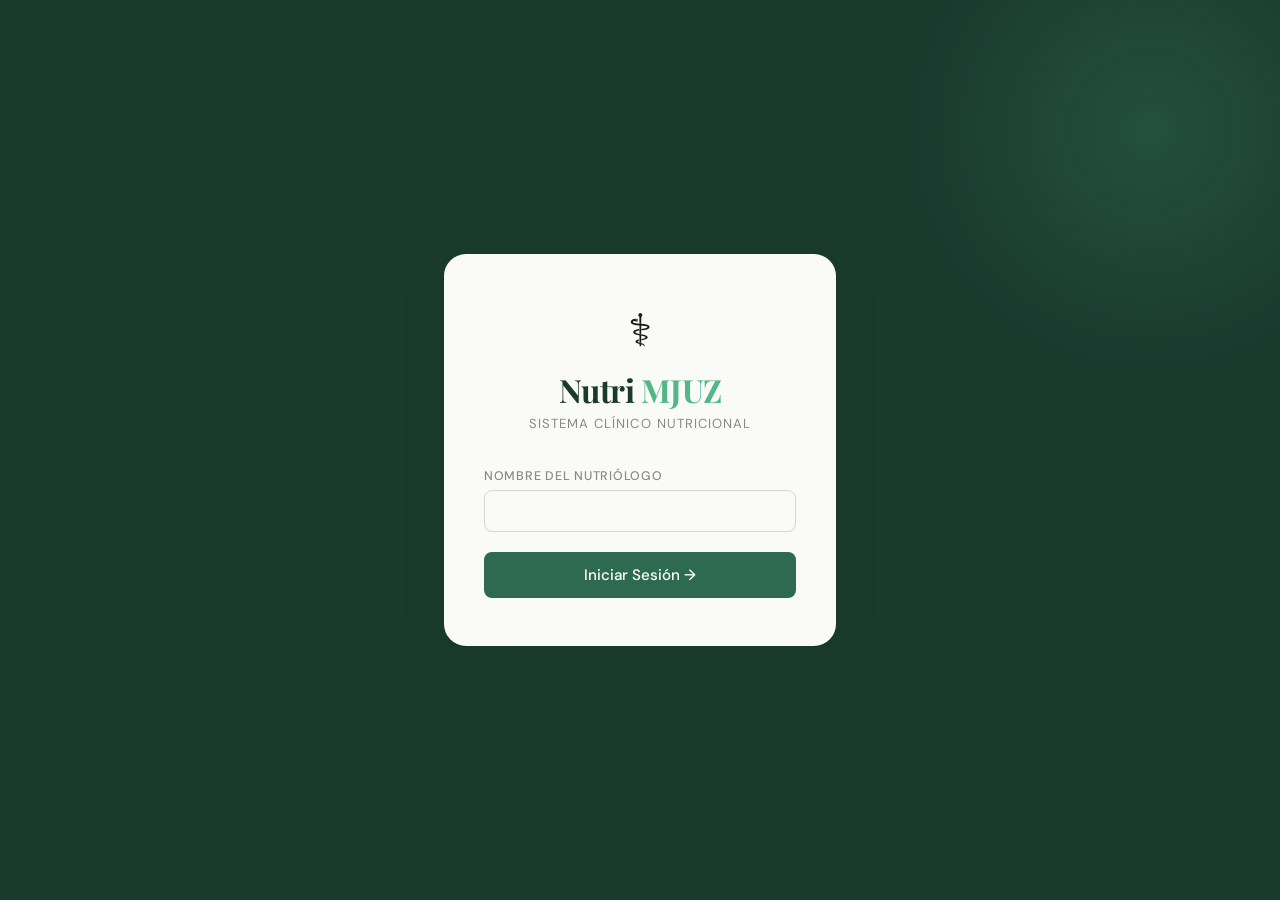
<file: index.html>
<!DOCTYPE html>
<html lang="es">
<head>
  <meta charset="UTF-8" />
  <meta name="viewport" content="width=device-width, initial-scale=1.0" />
  <title>Nutri MJUZ — Acceso</title>
  <link rel="preconnect" href="https://fonts.googleapis.com" />
  <link href="https://fonts.googleapis.com/css2?family=Playfair+Display:wght@700&family=DM+Sans:wght@300;400;500&display=swap" rel="stylesheet" />
  <link rel="stylesheet" href="./css/styles.css" />
</head>
<body class="login-page">

  <div class="login-wrapper">
    <div class="login-deco"></div>

    <div class="login-card">
      <div class="brand">
        <span class="brand-icon">⚕</span>
        <h1 class="brand-name">Nutri <span>MJUZ</span></h1>
        <p class="brand-sub">Sistema Clínico Nutricional</p>
      </div>

      <form id="form-login">
        <div class="field">
          <label for="nombre-nutriologo">Nombre del Nutriólogo</label>
          <input
            type="text"
            id="nombre-nutriologo"
            autocomplete="off"
            required
          />
        </div>
        <p id="error-login" class="error-msg hidden">Por favor ingresa tu nombre para continuar.</p>
        <button type="submit" class="btn-primary">Iniciar Sesión →</button>
      </form>
    </div>
  </div>

  <script type="module" src="./js/ui-login.js"></script>
</body>
</html>
</file>
<file: css/styles.css>
:root {
  --verde-oscuro: #1a3a2e;
  --verde-medio: #2d6a4f;
  --verde-claro: #52b788;
  --verde-menta: #d8f3dc;
  --acento: #f4a261;
  --blanco: #fafaf8;
  --gris-1: #f0f0ec;
  --gris-2: #d6d6d0;
  --gris-3: #8a8a82;
  --texto: #1a1a18;
  --sombra: 0 4px 24px rgba(26, 58, 46, 0.10);
  --sombra-alta: 0 8px 40px rgba(26, 58, 46, 0.18);
  --radio: 14px;
  --radio-sm: 8px;
}

*, *::before, *::after { box-sizing: border-box; margin: 0; padding: 0; }

html { font-size: 16px; }

body {
  font-family: 'DM Sans', sans-serif;
  font-weight: 400;
  color: var(--texto);
  background: var(--blanco);
  min-height: 100vh;
}


h1, h2, h3 { font-family: 'Playfair Display', serif; }

/* ===== UTILIDADES ===== */
.hidden { display: none !important; }

.error-msg {
  color: #c0392b;
  font-size: 0.82rem;
  margin-top: 6px;
}

.success-msg {
  color: var(--verde-medio);
  font-size: 0.85rem;
  margin-top: 8px;
  font-weight: 500;
}

.login-page {
  background: var(--verde-oscuro);
  display: flex;
  align-items: center;
  justify-content: center;
  min-height: 100vh;
  overflow: hidden;
}

.login-wrapper {
  position: relative;
  width: 100%;
  max-width: 440px;
  padding: 24px;
}

.login-deco {
  position: fixed;
  top: -120px;
  right: -120px;
  width: 500px;
  height: 500px;
  border-radius: 50%;
  background: radial-gradient(circle, rgba(82,183,136,0.18) 0%, transparent 70%);
  pointer-events: none;
}

.login-card {
  background: var(--blanco);
  border-radius: 22px;
  padding: 48px 40px;
  box-shadow: var(--sombra-alta);
  position: relative;
  z-index: 1;
}

.brand {
  text-align: center;
  margin-bottom: 36px;
}

.brand-icon {
  font-size: 2.8rem;
  display: block;
  margin-bottom: 8px;
}

.brand-name {
  font-size: 2rem;
  color: var(--verde-oscuro);
  letter-spacing: -0.5px;
}

.brand-name span {
  color: var(--verde-claro);
}

.brand-sub {
  font-size: 0.82rem;
  color: var(--gris-3);
  letter-spacing: 0.08em;
  text-transform: uppercase;
  margin-top: 4px;
}


.field {
  display: flex;
  flex-direction: column;
  gap: 6px;
  margin-bottom: 16px;
}

.field label {
  font-size: 0.78rem;
  font-weight: 500;
  color: var(--gris-3);
  text-transform: uppercase;
  letter-spacing: 0.06em;
}

.field input,
.field select,
.field textarea {
  border: 1.5px solid var(--gris-2);
  border-radius: var(--radio-sm);
  padding: 10px 14px;
  font-family: 'DM Sans', sans-serif;
  font-size: 0.95rem;
  color: var(--texto);
  background: var(--blanco);
  transition: border-color 0.2s, box-shadow 0.2s;
  outline: none;
  resize: vertical;
}

.field input:focus,
.field select:focus,
.field textarea:focus {
  border-color: var(--verde-claro);
  box-shadow: 0 0 0 3px rgba(82, 183, 136, 0.15);
}

.field-row {
  display: grid;
  grid-template-columns: 1fr 1fr;
  gap: 12px;
}

.btn-primary {
  width: 100%;
  padding: 13px;
  background: var(--verde-medio);
  color: #fff;
  border: none;
  border-radius: var(--radio-sm);
  font-family: 'DM Sans', sans-serif;
  font-size: 0.95rem;
  font-weight: 500;
  cursor: pointer;
  transition: background 0.2s, transform 0.1s;
  margin-top: 4px;
}

.btn-primary:hover { background: var(--verde-oscuro); }
.btn-primary:active { transform: scale(0.98); }

.btn-secondary {
  padding: 10px 18px;
  background: transparent;
  color: var(--gris-3);
  border: 1.5px solid var(--gris-2);
  border-radius: var(--radio-sm);
  font-family: 'DM Sans', sans-serif;
  font-size: 0.88rem;
  cursor: pointer;
  transition: border-color 0.2s, color 0.2s;
}

.btn-secondary:hover { border-color: var(--gris-3); color: var(--texto); }

.btn-row {
  display: flex;
  gap: 10px;
  align-items: center;
  margin-top: 4px;
}

.btn-row .btn-primary { width: auto; flex: 1; }


.topbar {
  position: sticky;
  top: 0;
  z-index: 100;
  display: flex;
  align-items: center;
  justify-content: space-between;
  padding: 14px 32px;
  background: var(--verde-oscuro);
  color: #fff;
  box-shadow: 0 2px 12px rgba(0,0,0,0.15);
}

.topbar-brand {
  display: flex;
  align-items: center;
  gap: 10px;
  font-family: 'Playfair Display', serif;
  font-size: 1.2rem;
  color: #fff;
}

.topbar-brand .brand-icon { font-size: 1.4rem; }

.topbar-right {
  display: flex;
  align-items: center;
  gap: 16px;
}

.welcome-text {
  font-size: 0.85rem;
  color: var(--verde-menta);
  opacity: 0.9;
}

.btn-logout {
  padding: 7px 16px;
  background: #1a7a3a;
  color: #fff;
  border: 1.5px solid rgba(255,255,255,0.3);
  border-radius: 20px;
  font-family: 'DM Sans', sans-serif;
  font-size: 0.82rem;
  cursor: pointer;
  transition: background 0.2s, border-color 0.2s;
}

.btn-logout:hover {
  background: rgba(255,255,255,0.1);
  border-color: rgba(255,255,255,0.6);
}


.panel-grid {
  display: grid;
  grid-template-columns: 360px 1fr;
  gap: 24px;
  max-width: 1280px;
  margin: 0 auto;
  padding: 28px 32px;
}

.sidebar { display: flex; flex-direction: column; gap: 24px; }
.main-col { display: flex; flex-direction: column; gap: 24px; }


.card {
  background: var(--blanco);
  border-radius: var(--radio);
  padding: 28px;
  border: 1.5px solid var(--gris-1);
  box-shadow: var(--sombra);
}

.card-title {
  font-size: 1.1rem;
  color: var(--verde-oscuro);
  margin-bottom: 22px;
  padding-bottom: 14px;
  border-bottom: 2px solid var(--verde-menta);
  display: flex;
  align-items: center;
  gap: 10px;
}

.historial-patient {
  font-family: 'DM Sans', sans-serif;
  font-size: 0.82rem;
  font-weight: 500;
  color: var(--verde-claro);
  background: var(--verde-menta);
  padding: 3px 10px;
  border-radius: 20px;
  margin-left: 6px;
}


.imc-preview {
  display: flex;
  align-items: center;
  gap: 10px;
  background: var(--gris-1);
  border-radius: var(--radio-sm);
  padding: 10px 14px;
  margin-bottom: 16px;
  flex-wrap: wrap;
}

.imc-label {
  font-size: 0.8rem;
  color: var(--gris-3);
  font-weight: 500;
}

.imc-valor {
  font-size: 1.1rem;
  font-weight: 600;
  color: var(--verde-oscuro);
}

.imc-badge {
  padding: 3px 10px;
  border-radius: 20px;
  font-size: 0.78rem;
  font-weight: 600;
  text-transform: uppercase;
  letter-spacing: 0.04em;
}

.imc-badge.bajo-peso    { background: #d0e8ff; color: #1a5fa8; }
.imc-badge.peso-normal  { background: #d8f3dc; color: #1a7a3a; }
.imc-badge.sobrepeso    { background: #fff3cd; color: #a06000; }
.imc-badge.obesidad     { background: #ffd6d6; color: #a02020; }

.patient-info {
  display: flex;
  flex-wrap: wrap;
  gap: 8px;
  margin-bottom: 16px;
}

.info-chip {
  background: var(--verde-menta);
  color: var(--verde-oscuro);
  font-size: 0.8rem;
  font-weight: 500;
  padding: 5px 12px;
  border-radius: 20px;
}


.empty-state {
  text-align: center;
  color: var(--gris-3);
  font-size: 0.9rem;
  padding: 32px 0;
}

.consulta-card {
  border: 1.5px solid var(--gris-1);
  border-radius: var(--radio-sm);
  padding: 18px 20px;
  margin-bottom: 14px;
  position: relative;
  transition: border-color 0.2s;
}

.consulta-card:hover { border-color: var(--verde-claro); }

.consulta-header {
  display: flex;
  justify-content: space-between;
  align-items: center;
  margin-bottom: 12px;
}

.consulta-fecha {
  font-size: 0.85rem;
  font-weight: 600;
  color: var(--verde-medio);
}

.consulta-hora {
  font-size: 0.78rem;
  color: var(--gris-3);
  background: var(--gris-1);
  padding: 2px 8px;
  border-radius: 20px;
}

.consulta-actions {
  display: flex;
  gap: 8px;
}

.consulta-body { display: flex; flex-direction: column; gap: 10px; }

.consulta-seccion label {
  font-size: 0.72rem;
  font-weight: 600;
  color: var(--gris-3);
  text-transform: uppercase;
  letter-spacing: 0.07em;
  display: block;
  margin-bottom: 3px;
}

.consulta-seccion p {
  font-size: 0.88rem;
  color: var(--texto);
  line-height: 1.5;
}

.btn-editar, .btn-eliminar {
  padding: 5px 12px;
  border-radius: 6px;
  font-size: 0.78rem;
  font-weight: 500;
  cursor: pointer;
  border: none;
  transition: background 0.2s;
}

.btn-editar {
  background: var(--verde-menta);
  color: var(--verde-oscuro);
}

.btn-editar:hover { background: #b7e4c7; }

.btn-eliminar {
  background: #ffd6d6;
  color: #a02020;
}

.btn-eliminar:hover { background: #ffb3b3; }


@media (max-width: 900px) {
  .panel-grid {
    grid-template-columns: 1fr;
    padding: 16px;
  }

  .topbar { padding: 12px 16px; }
  .login-card { padding: 36px 24px; }
}

.btn-reset {
  padding: 7px 16px;
  background: #c0392b;
  color: #ffb3b3;
  border: 1.5px solid rgba(255, 100, 100, 0.4);
  border-radius: 20px;
  font-family: 'DM Sans', sans-serif;
  font-size: 0.82rem;
  cursor: pointer;
  transition: background 0.2s, border-color 0.2s;
}

.btn-reset:hover {
  background: rgba(255, 80, 80, 0.15);
  border-color: #ff6464;
  color: #fff;
}

.modal-overlay {
  position: fixed;
  inset: 0;
  background: rgba(0, 0, 0, 0.55);
  display: flex;
  align-items: center;
  justify-content: center;
  z-index: 999;
  backdrop-filter: blur(3px);
}

.modal-box {
  background: var(--blanco);
  border-radius: var(--radio);
  padding: 40px 36px;
  max-width: 420px;
  width: 90%;
  text-align: center;
  box-shadow: var(--sombra-alta);
}

.modal-icon { font-size: 2.4rem; display: block; margin-bottom: 12px; }

.modal-title {
  font-size: 1.2rem;
  color: var(--verde-oscuro);
  margin-bottom: 10px;
}

.modal-desc {
  font-size: 0.88rem;
  color: var(--gris-3);
  line-height: 1.6;
  margin-bottom: 28px;
}

.modal-actions {
  display: flex;
  gap: 12px;
  justify-content: center;
}

.btn-danger {
  padding: 10px 22px;
  background: #c0392b;
  color: #fff;
  border: none;
  border-radius: var(--radio-sm);
  font-family: 'DM Sans', sans-serif;
  font-size: 0.9rem;
  font-weight: 500;
  cursor: pointer;
  transition: background 0.2s;
}

.btn-danger:hover { background: #a93226; }
</file>
